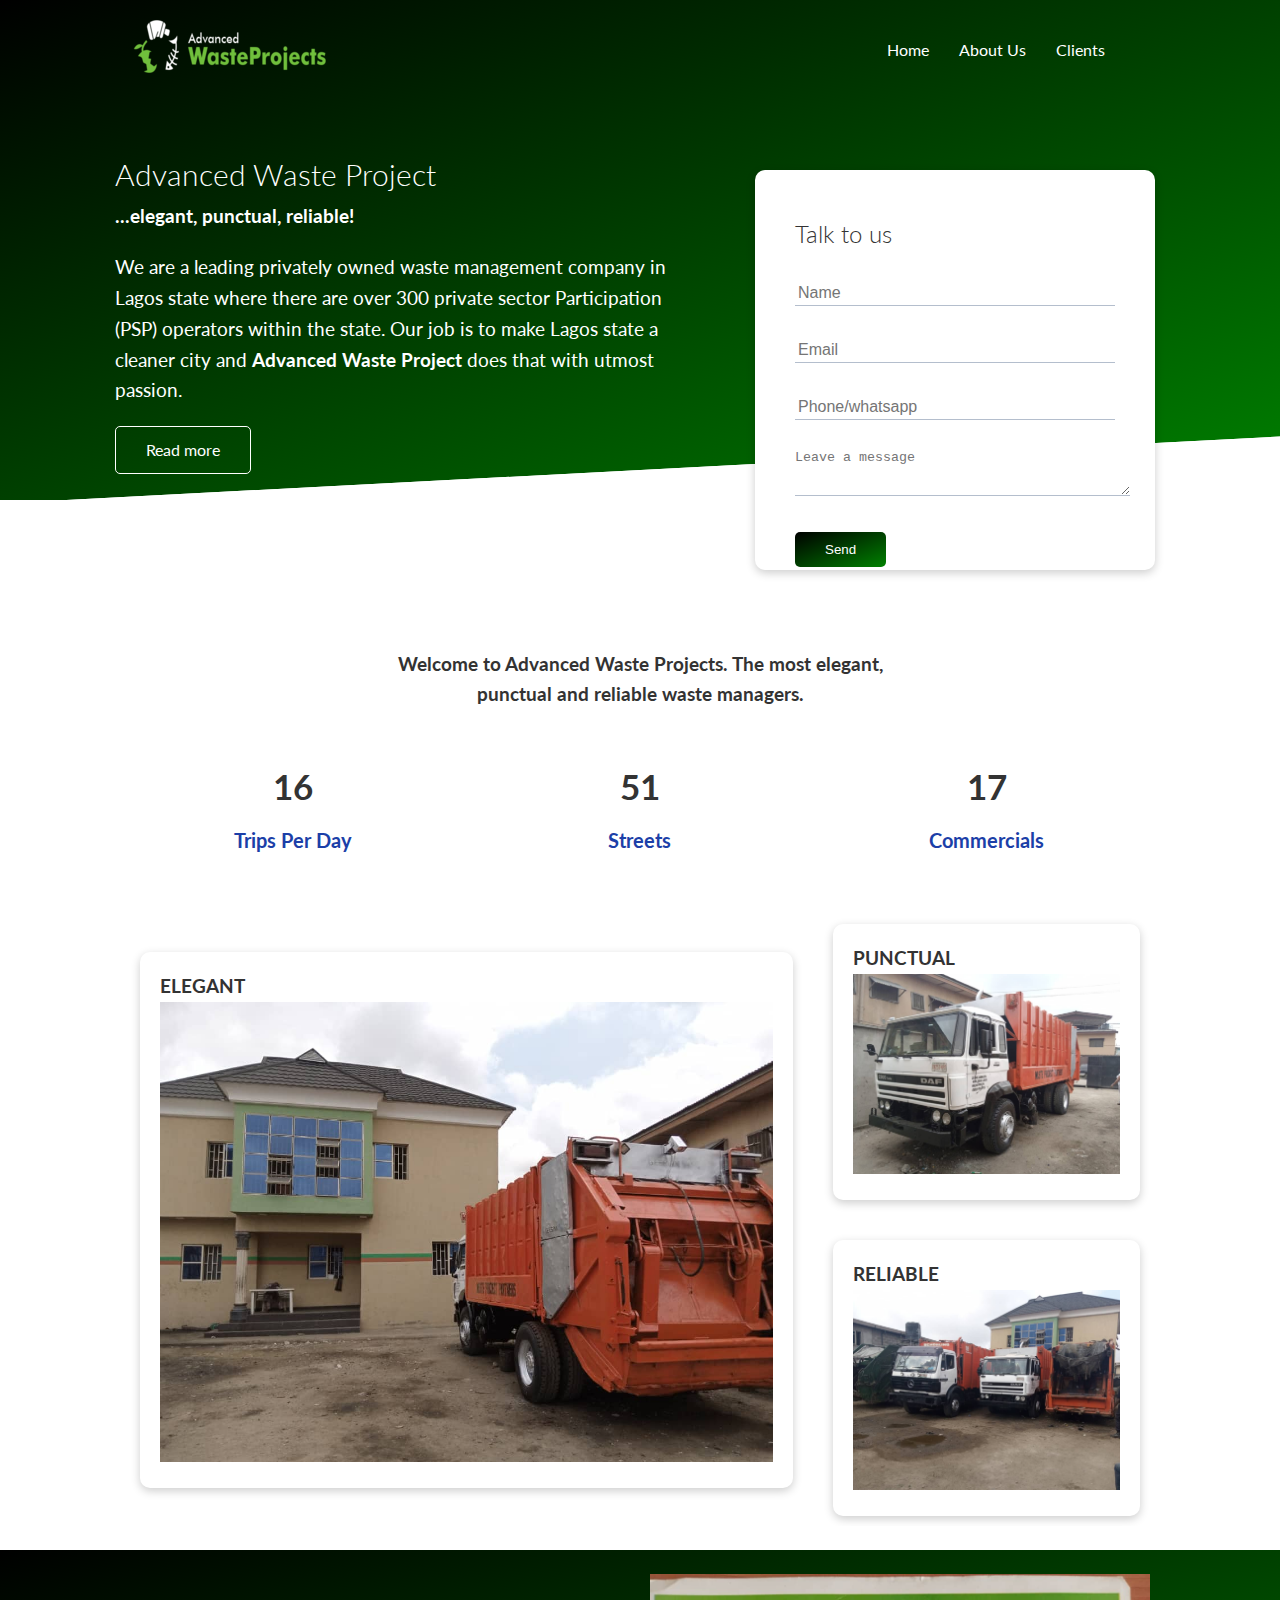
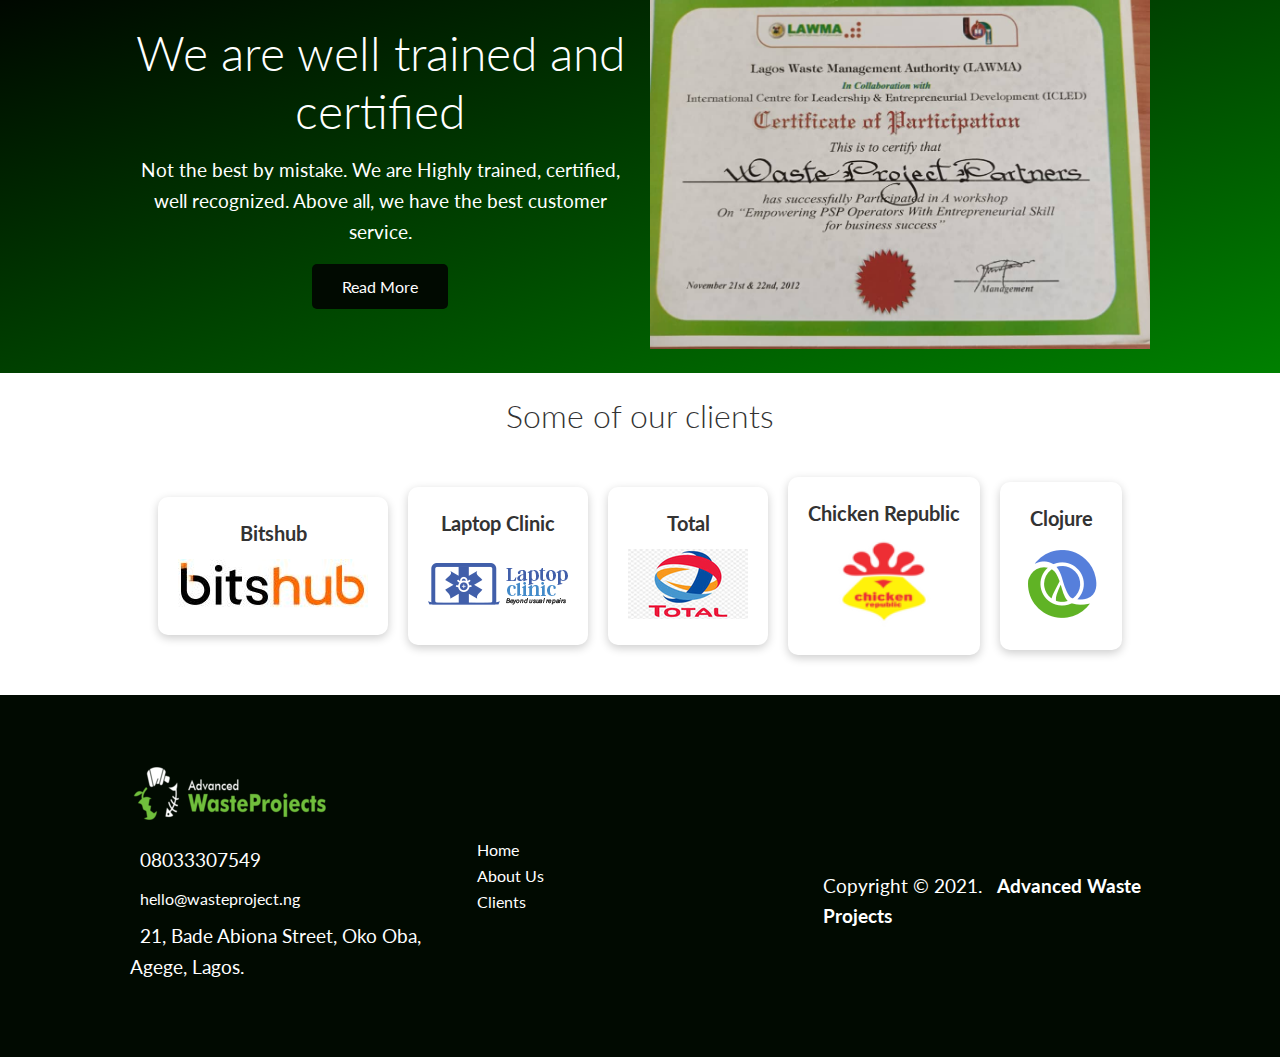
<file: index.html>
<!DOCTYPE html>
<html lang="en">

<head>
    <meta charset="UTF-8">
    <meta name="viewport" content="width=device-width, initial-scale=1.0">
    <link rel="stylesheet" href="https://cdnjs.cloudflare.com/ajax/libs/font-awesome/5.15.1/css/all.min.css"
        integrity="sha512-+4zCK9k+qNFUR5X+cKL9EIR+ZOhtIloNl9GIKS57V1MyNsYpYcUrUeQc9vNfzsWfV28IaLL3i96P9sdNyeRssA=="
        crossorigin="anonymous" />
    <link rel="stylesheet" href="css/utilities.css">
    <link rel="stylesheet" href="css/styles.css">

    <title>Advanced Waste Projects</title>
</head>

<body>
    <!-- Navbar -->
    <div class = "big-nav">
        <div class="navbar">
            <div class="container flex">
                <a href="index.html"><img src="images/logos/logo5.png" alt=""></a>
                <nav>
              
                    <ul>
                       
                        <li><a class="line" href="index.html">Home</a></li>
                        <li><a href="features.html">About Us</a></li>
                        <li><a href="docs.html">Clients</a></li>
                        <li><a href="https://api.whatsapp.com/send?phone=08189382785"><i class="fab fa-whatsapp fa-2x"></i></a></li>
                        <!-- <li> <a href=""><i class="fab fa-facebook"></i></a></li>
                        <li> <a href=""><i class="fab fa-instagram"></i></a></li>
                         <li><a href=""><i class="fab fa-twitter"></i></a> </li> -->
                    </ul>
                </nav>
    
            </div>
    
        </div>
    
        <section class="showcase">
            <div class="container grid">
                <div class="showcase-text">
                    <h1>Advanced Waste Project <br><h3>...elegant, punctual, reliable!</h3></h1>
                    <p>We are a leading privately owned waste management company in Lagos state where there are over 300 private sector Participation (PSP) operators within the state. Our job is to make Lagos state a cleaner city and <strong>Advanced Waste Project</strong> does that with utmost passion.</p>
                    <!-- Our hardwork has gained us recognition from the Lagos State Government and waste users within Agege. -->
                    <a href="features.html" class="btn btn-outline">Read more</a>
                </div>
                <div class="showcase-form card">
                    <h2>Talk to us</h2>
                    <form action="">
                        <div class="form-control">
                            <input type="text" name="name" placeholder="Name">
                        </div>
                   
                        <div class="form-control">
                            <input type="email" name="email" placeholder="Email" required>
                        </div>
                        <div class="form-control">
                            <input type="text" name="phone" placeholder="Phone/whatsapp" required>
                        </div>
                        <div class="form-control">
                            <textarea type="text" name="message" cols="40" rows="3" placeholder="Leave a message" required></textarea>
                        </div>
                        <input type="submit" value="Send" class="btn btn-primary">
                    </form>
                </div>
            </div>
    
        </section>
    
    </div>
    
    <!-- stats -->
    <section class="stats">
        <div class="container">
            <h3 class="stats-heading text-center my-1">
                Welcome to Advanced Waste Projects. The most elegant, punctual and reliable waste managers.
            </h3>
            <div class="grid grid-3 text-center my-4">
                <div>
                    <i class="fas fa-recycle fa-3x"></i>
                    <h3>16</h3>
                    <p class="text-secondary">Trips Per Day</p>
                </div>
                <div>
                    <i class="fas fa-road fa-3x"></i>
                    <h3>51</h3>
                    <p class="text-secondary">Streets</p>
                </div>
                <div>
                    <i class="far fa-building fa-3x"></i>
                    <h3>17</h3>
                    <p class="text-secondary">Commercials</p>
                </div>
               
            </div>
        </div>
    </section>
    <section class="cli">
        <div class="container grid">
            <div class="card">
                <h3>ELEGANT</h3>
                <img src="images/awp4.jpeg" alt="">
            </div>
            <div class="card">
                <h3>PUNCTUAL</h3>
                <img src="images/awp1.jpeg" alt="">
            </div>
            <div class="card">
                <h3>RELIABLE</h3>
                <img src="images/awp2.jpeg" alt="">
            </div>
        </div>
    </section>
    <section class="cloud bg-primary my-2 py-2">
     <div class="container grid">        
        <div class="text-center">
            <h2 class="lg">We are well trained and certified</h2>
            <p class="Lead my-1">Not the best by mistake. We are Highly trained, certified, well recognized. Above all, we have the best customer service.</p>
            <a href="features.html" class="btn btn-dark">Read More</a>
        </div>
        <img src="images/cert1.jpeg" alt="">
     </div>
    </section>

    <!-- Languages -->
    <section class="languages">
        <h2 class="md text-center my-2">
            Some of our clients
        </h2>
        <div class="container flex">
            <div class="card">
                <h4>Bitshub</h4>
                <img src="images/logos/bitshub.jpeg" alt="">
            </div>
            <div class="card">
                <h4>Laptop Clinic</h4>
                <img src="images/logos/laptop-clinic.png" alt="">
            </div>
            <div class="card">
                <h4>Total</h4>
                <img src="images/logos/total2.jpg" alt="">
            </div>
            <div class="card">
                <h4>Chicken Republic</h4>
                <img src="images/logos/chicken2.png" alt="">
            </div>
            <div class="card">
                <h4>Clojure</h4>
                <img src="images/logos/clojure.png" alt="">
            </div>
        </div>
    </section>

    <!-- Footer -->
    <footer class="footer bg-dark py-5">
        <div class="container grid grid-3">
            <div>
                <a href="index.html"><img style="width: 200px;" src="images/logos/logo5.png" alt=""></a>
                <p><i class="fas fa-phone-alt"></i> 08033307549</p>
                <a href=""><i class="far fa-envelope"></i> hello@wasteproject.ng</a>
                <p><i class="fas fa-map-pin"></i> 21, Bade Abiona Street, Oko Oba, Agege, Lagos.</p>
            </div>
            <nav>
                <ul>
                    <li><a href="index.html">Home</a></li>
                    <li><a href="features.html">About Us</a></li>
                    <li><a href="docs.html">Clients</a></li>
                </ul>
            </nav>
            <div class="social">
                <a href="https://api.whatsapp.com/send?phone=08189382785"><i class="fab fa-whatsapp fa-2x"></i></a>
                <a href=""><i class="fab fa-facebook fa-2x"></i></a>
                <a href=""><i class="fab fa-instagram fa-2x"></i></a>
                <a href=""><i class="fab fa-twitter fa-2x"></i></a> 
                <br> <br>
                <p>Copyright &copy; 2021. <strong><a href="wasteproject.ng">Advanced Waste Projects</a></strong></p>
            </div>
        </div>
    </footer>
    
</body>

</html>
</file>
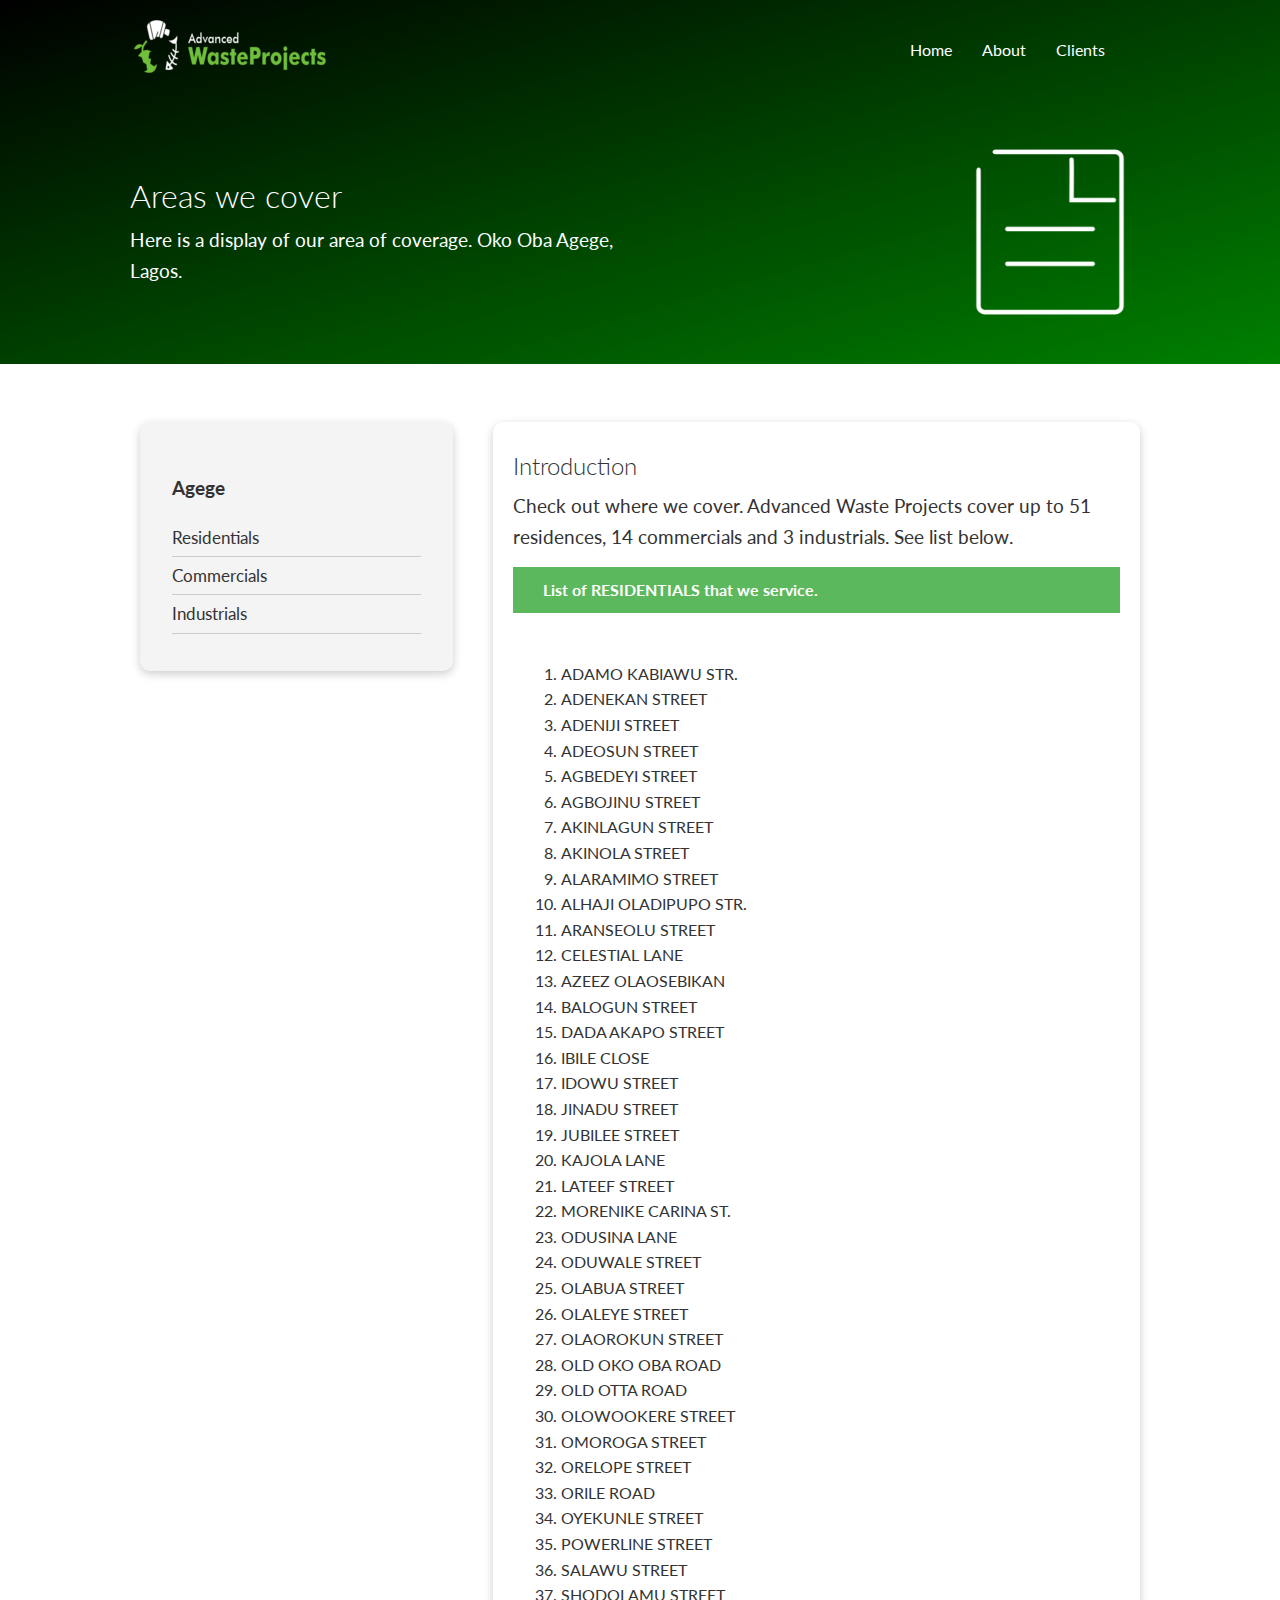
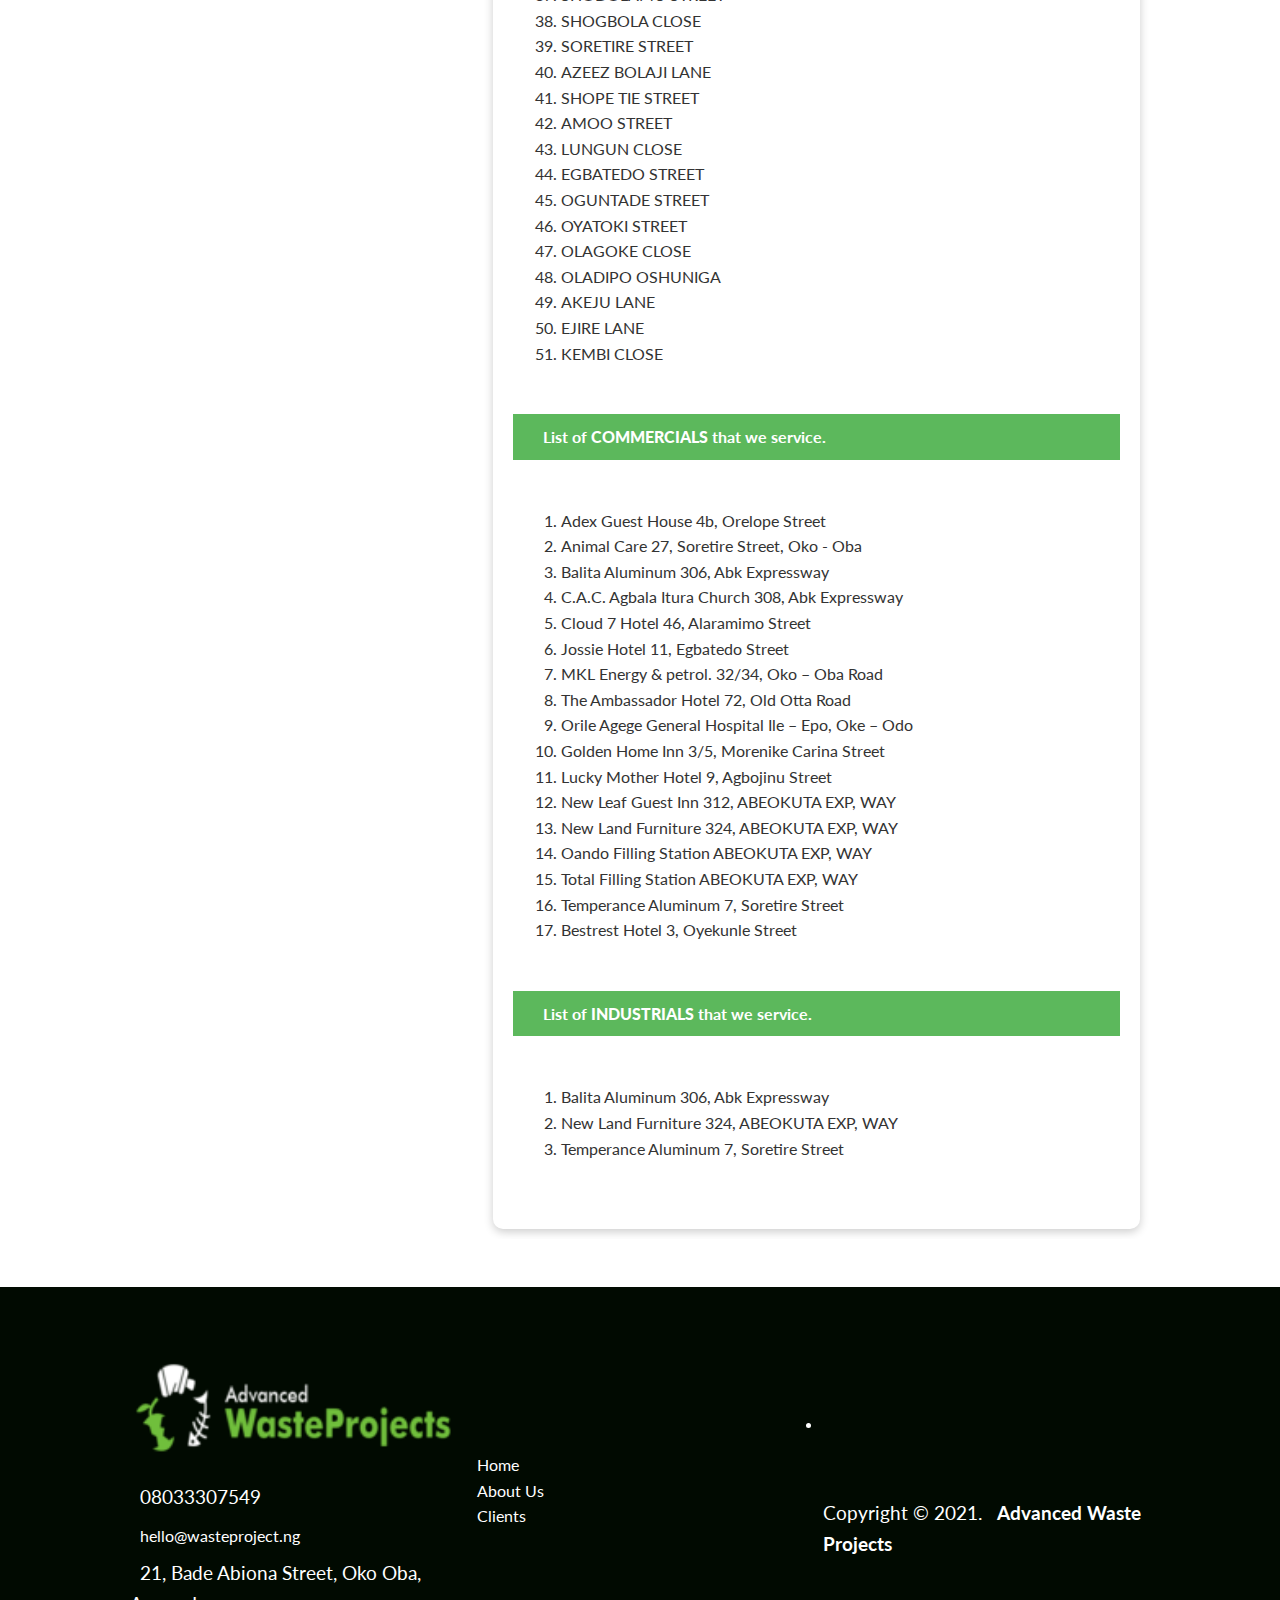
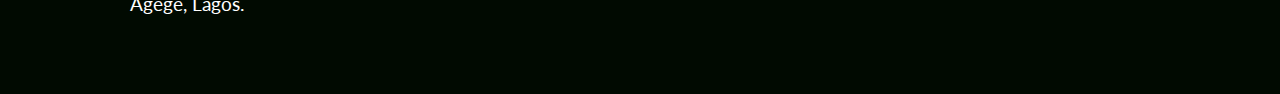
<file: docs.html>
<!DOCTYPE html>
<html lang="en">

    <head>
        <meta charset="UTF-8">
        <meta name="viewport" content="width=device-width, initial-scale=1.0">
        <link rel="stylesheet" href="https://cdnjs.cloudflare.com/ajax/libs/font-awesome/5.15.1/css/all.min.css"
            integrity="sha512-+4zCK9k+qNFUR5X+cKL9EIR+ZOhtIloNl9GIKS57V1MyNsYpYcUrUeQc9vNfzsWfV28IaLL3i96P9sdNyeRssA=="
            crossorigin="anonymous" />
        <link rel="stylesheet" href="css/utilities.css">
        <link rel="stylesheet" href="css/styles.css">
    
        <title>Advanced Waste Projects</title>
    </head>
    
    <body>
        <!-- Navbar -->
        <div class = "big-nav">
            <div class="navbar">
                <div class="container flex">
                    <a href="index.html"><img src="images/logos/logo5.png" alt=""></a>
                    <nav>
                  
                        <ul>
                           
                            <li><a href="index.html">Home</a></li>
                            <li><a href="features.html">About</a></li>
                            <li><a class="line" href="docs.html">Clients</a></li>
                            <li><a href="https://api.whatsapp.com/send?phone=08189382785"><i class="fab fa-whatsapp fa-2x"></i></a></li>
                            <!-- <li> <a href=""><i class="fab fa-facebook"></i></a></li>
                            <li> <a href=""><i class="fab fa-instagram"></i></a></li>
                             <li><a href=""><i class="fab fa-twitter"></i></a> </li> -->
                        </ul>
                    </nav>
        
                </div>
        
            </div>
    
      <section class="docs-head c-white py-3">
          <div class="container grid">
              <div>
                  <h1 class="md">Areas we cover</h1>
                  <p>Here is a display of our area of coverage. Oko Oba Agege, Lagos.</p>
              </div>
              <img src="images/docs.png" alt="">
          </div>
      </section>
    </div>
    
<!-- Docs main -->
<section class="docs-main my-4">
    <div class="container grid">
        <div class="card bg-light p-3">
            <h3 class="my-2">Agege</h3>
            <nav>
                <ul>
                    <li><a href="#residential">Residentials</a></li>
                    <li><a href="#commercial">Commercials</a></li>
                    <li><a href="#industrial">Industrials</a></li>
                </ul>
            </nav>
            <!-- <h3 class="my-2">Deployment</h3>
            <nav>
                <ul>
                    <li><a href="">Setting uo a container</a></li>
                    <li><a href="">Using the CLI</a></li>
                    <li><a href="">Managing resourses</a></li>
                    <li><a href="">Upgrade & downgrade</a></li>
                </ul>
            </nav> -->
        </div>
        <div class="card">
            <h2>Introduction</h2>
            <p>Check out where we cover. Advanced Waste Projects cover up to 51 residences, 14 commercials and 3 industrials. See list below.</p>
            <div id="residential" class="alert alert-success">
                <i class="fas fa-info"></i>List of RESIDENTIALS that we service.
            </div>
            <div class="m-4">
                <ol>
                    <li>ADAMO KABIAWU STR.</li>
                    <li>ADENEKAN STREET</li>
                    <li>ADENIJI STREET</li>
                    <li>ADEOSUN STREET</li>
                    <li>AGBEDEYI STREET</li>
                    <li>AGBOJINU STREET</li>
                    <li>AKINLAGUN STREET</li>
                    <li>AKINOLA STREET  </li>
                    <li>ALARAMIMO STREET</li>
                    <li>ALHAJI OLADIPUPO STR.</li>
                    <li>ARANSEOLU STREET</li>
                    <li>CELESTIAL LANE</li>
                    <li>AZEEZ OLAOSEBIKAN</li>
                    <li>BALOGUN STREET</li>
                    <li>DADA AKAPO STREET</li>
                    <li>IBILE CLOSE</li>
                    <li>IDOWU STREET</li>
                    <li>JINADU STREET</li>
                    <li>JUBILEE STREET</li>
                    <li>KAJOLA LANE</li>
                    <li>LATEEF STREET</li>
                    <li>MORENIKE CARINA ST.</li>
                    <li>ODUSINA LANE</li>
                    <li>ODUWALE STREET</li>
                    <li>OLABUA STREET</li>
                    <li>OLALEYE STREET</li>
                    <li>OLAOROKUN STREET</li>
                    <li>OLD OKO OBA ROAD</li>
                    <li>OLD OTTA ROAD</li>
                    <li>OLOWOOKERE STREET</li>
                    <li>OMOROGA STREET</li>
                    <li>ORELOPE STREET</li>
                    <li>ORILE ROAD</li>
                    <li>OYEKUNLE STREET</li>
                    <li>POWERLINE STREET</li>
                    <li>SALAWU STREET</li>
                    <li>SHODOLAMU STREET</li>
                    <li>SHOGBOLA CLOSE</li>
                    <li>SORETIRE STREET</li>
                    <li>AZEEZ BOLAJI LANE</li>
                    <li>SHOPE TIE STREET</li>
                    <li>AMOO STREET</li>
                    <li>LUNGUN CLOSE</li>
                    <li>EGBATEDO STREET</li>
                    <li>OGUNTADE STREET</li>
                    <li>OYATOKI STREET</li>
                    <li>OLAGOKE CLOSE</li>
                    <li>OLADIPO OSHUNIGA</li>
                    <li>AKEJU LANE</li>
                    <li>EJIRE LANE</li>
                    <li>KEMBI CLOSE</li>
                </ol>
            </div>
           

            <div id="commercial" class="alert alert-success mt-3">
                <i class="fas fa-info"></i>List of <strong>COMMERCIALS</strong> that we service.
            </div>
            <div class="m-4">
                <ol>
                    <li>Adex Guest House	4b, Orelope Street</li>
                    <li>Animal Care	27, Soretire Street, Oko -  Oba</li>
                    <li>Balita Aluminum 	306, Abk Expressway</li>
                    <li>C.A.C. Agbala Itura Church	308, Abk Expressway</li>
                    <li>Cloud 7 Hotel	46, Alaramimo Street</li>
                    <li>Jossie Hotel	11, Egbatedo Street</li>
                    <li>MKL Energy & petrol.	32/34, Oko – Oba Road</li>
                    <li>The Ambassador Hotel	72, Old Otta Road</li>
                    <li>Orile Agege General Hospital	Ile – Epo, Oke – Odo</li>
                    <li>Golden Home Inn	3/5, Morenike Carina Street</li>
                    <li>Lucky Mother Hotel	9, Agbojinu  Street</li>
                    <li>New Leaf Guest Inn	312, ABEOKUTA EXP, WAY</li>
                    <li>New Land Furniture	324, ABEOKUTA EXP, WAY</li>
                    <li>Oando Filling Station	ABEOKUTA EXP, WAY</li>
                    <li>Total Filling Station	ABEOKUTA EXP, WAY</li>
                    <li>Temperance Aluminum  7, Soretire Street </li>
                    <li>Bestrest Hotel	3, Oyekunle Street</li>
                </ol>
            </div>

            
            <div id="industrial" class="alert alert-success mt-3">
                <i class="fas fa-info"></i>List of <strong>INDUSTRIALS</strong> that we service.
            </div>
            <div class="m-4">
                <ol>               
                    <li>Balita Aluminum 	306, Abk Expressway</li>                
                    <li>New Land Furniture	324, ABEOKUTA EXP, WAY</li>
                    <li>Temperance Aluminum  7, Soretire Street </li>
                </ol>
            </div>
            
        </div>
    </div>
</section>
 

    <!-- Footer -->
    <footer class="footer bg-dark py-5">
        <div class="container grid grid-3">
            <div>
                <a href="index.html"><img width="200px" src="images/logos/logo5.png" alt=""></a>
                <p><i class="fas fa-phone-alt"></i> 08033307549</p>
                <a href=""><i class="far fa-envelope"></i> hello@wasteproject.ng</a>
                <p><i class="fas fa-map-pin"></i> 21, Bade Abiona Street, Oko Oba, Agege, Lagos.</p>
            </div>
            <nav>
                <ul>
                    <li><a href="index.html">Home</a></li>
                    <li><a href="features.html">About Us</a></li>
                    <li><a href="docs.html">Clients</a></li>
                </ul>
            </nav>
            <div class="social">
                <li><a href="https://api.whatsapp.com/send?phone=08189382785"><i class="fab fa-whatsapp fa-2x"></i></a></li>
                <a href=""><i class="fab fa-facebook fa-2x"></i></a>
                <a href=""><i class="fab fa-instagram fa-2x"></i></a>
                <a href=""><i class="fab fa-twitter fa-2x"></i></a> 
                <br> <br>
                <p>Copyright &copy; 2021. <strong><a href="wasteproject.ng">Advanced Waste Projects</a></strong></p>
            </div>
        </div>
    </footer>
    
</body>

</html>
</file>
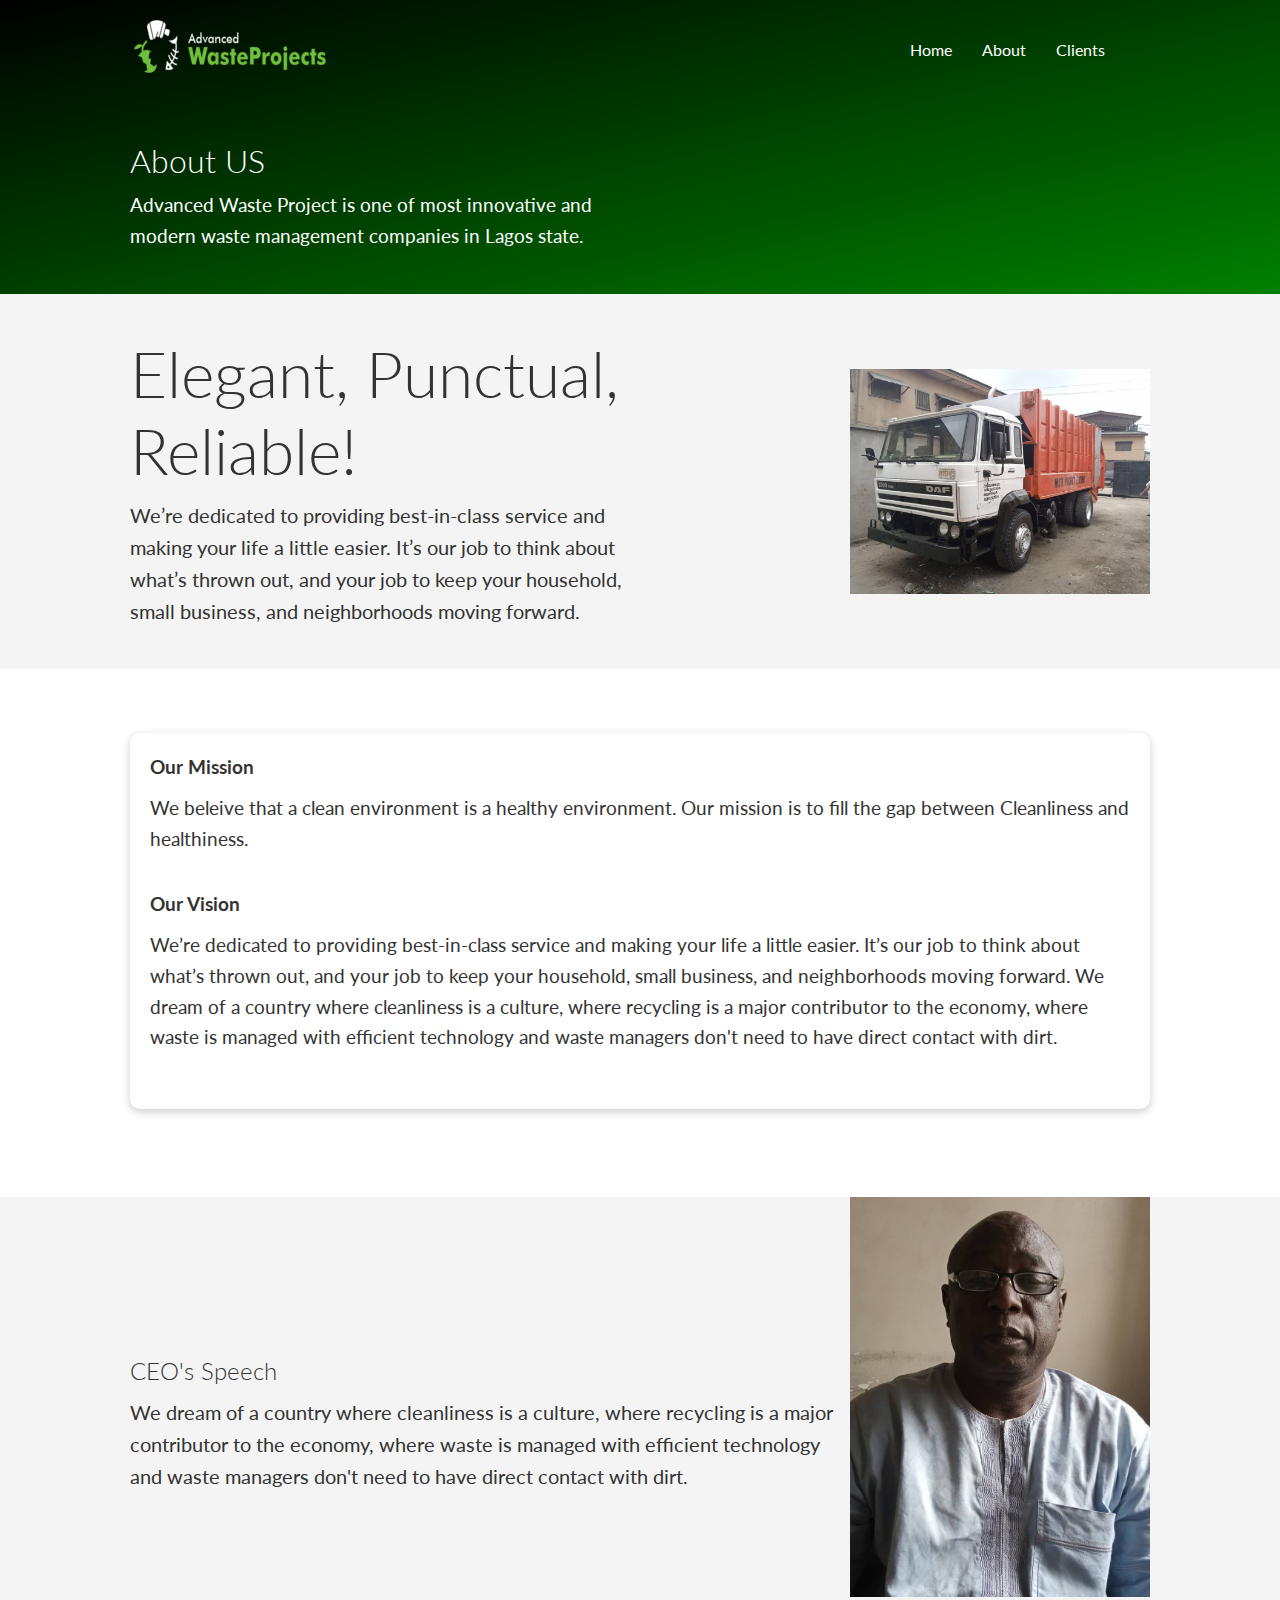
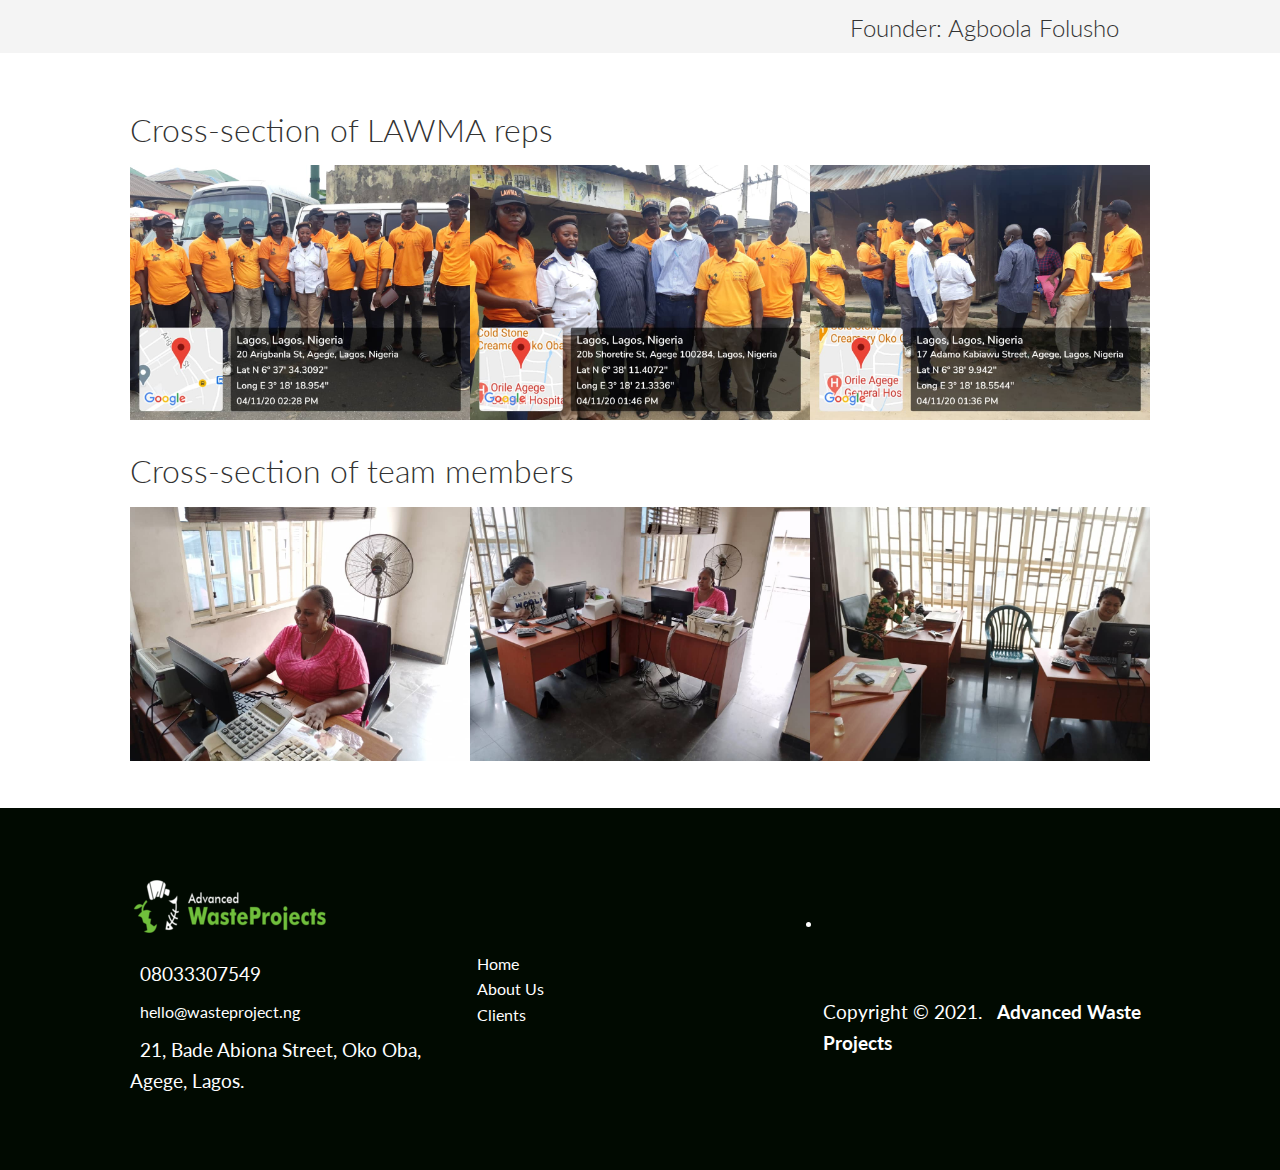
<file: features.html>
<!DOCTYPE html>
<html lang="en">
   <head>
      <meta charset="UTF-8">
      <meta name="viewport" content="width=device-width, initial-scale=1.0">
      <link rel="stylesheet" href="https://cdnjs.cloudflare.com/ajax/libs/font-awesome/5.15.1/css/all.min.css"
         integrity="sha512-+4zCK9k+qNFUR5X+cKL9EIR+ZOhtIloNl9GIKS57V1MyNsYpYcUrUeQc9vNfzsWfV28IaLL3i96P9sdNyeRssA=="
         crossorigin="anonymous" />
      <link rel="stylesheet" href="css/utilities.css">
      <link rel="stylesheet" href="css/styles.css">
      <title>Advanced Waste Projects</title>
   </head>
   <body>
      <!-- Navbar -->
      <div class = "big-nav">
         <div class="navbar">
            <div class="container flex">
               <a href="index.html"><img src="images/logos/logo5.png" alt=""></a>
               <nav>
                  <ul>
                     <li><a href="index.html">Home</a></li>
                     <li><a class="line" href="features.html">About</a></li>
                     <li><a href="docs.html">Clients</a></li>
                     <li><a href="https://api.whatsapp.com/send?phone=08189382785"><i class="fab fa-whatsapp fa-2x"></i></a></li>
                     <!-- <li> <a href=""><i class="fab fa-facebook"></i></a></li>
                        <li> <a href=""><i class="fab fa-instagram"></i></a></li>
                         <li><a href=""><i class="fab fa-twitter"></i></a> </li> -->
                  </ul>
               </nav>
            </div>
         </div>
         <section class="features-head py-3">
            <div class="container grid">
               <div class="c-white">
                  <h1 class="md">About US</h1>
                  <p>Advanced Waste Project is one of most innovative and modern waste management companies in Lagos state.</p>
               </div>
               <i class="fas fa-dumpster fa-10x"></i>
               <!-- <img style="color: #fff;" src="images/waste.svg" alt=""> -->
            </div>
         </section>
      </div>
      <!-- Sub head -->
      <section class="features-sub-head bg-light py-3">
         <div class="container grid">
            <div>
               <h1 class="xl">Elegant, Punctual, Reliable!</h1>
               <p class="lead">We’re dedicated to providing best-in-class service and making your life a little easier. It’s our job to think about what’s thrown out, and your job to keep your household, small business, and neighborhoods moving forward. </p>
            </div>
            <img src="images/awp1.jpeg" alt="">
         </div>
      </section>
      <section class="features-main my-2">
         <div class="container grid grid-3">
            <div class="card">
               <h3>Our Mission</h3>
               <p>We beleive that a clean environment is a healthy environment. Our mission is to fill the gap between Cleanliness and healthiness.</p>
               <br>
               <h3>Our Vision</h3>
               <p>We’re dedicated to providing best-in-class service and making your life a little easier. It’s our job to think about what’s thrown out, and your job to keep your household, small business, and neighborhoods moving forward. We dream of a country where cleanliness is a culture, where recycling is a major contributor to the economy, where waste is managed with efficient technology and waste managers don't need to have direct contact with dirt.</p>
               <br>
            </div>
         </div>
         <section class="features-sub-head bg-light my-4">
            <div class="respo container flex">
               <div>
                  <h2 class="bg-green">CEO's Speech</h2>
                  <p class="lead">We dream of a country where cleanliness is a culture, where recycling is a major contributor to the economy, where waste is managed with efficient technology and waste managers don't need to have direct contact with dirt. </p>
               </div>
               <div>
                <img src="images/ceo2.jpeg" alt="">
                <h2 class="bg-green">Founder: Agboola Folusho</h2>
               </div>
           
            </div>
         </section>
        <div class="container">
            <h1 class="bg-green">Cross-section of LAWMA reps</h1>
            <div class="flex my-1">
                <div>
                    <img src="images/awp5.jpeg" alt="">
                 </div>
                 <div>
                    <img src="images/awp6.jpeg" alt="">
                 </div>
                 <div>
                    <img src="images/awp7.jpeg" alt="">
                 </div>
            </div>
           
        
        </div>
        <div class="container">
            <h1 class="bg-green">Cross-section of team members</h1>
            <div class="flex my-1">
                <div>
                    <img src="images/sec.jpeg" alt="">
                 </div>
                 <div>
                    <img src="images/sec2.jpeg" alt="">
                 </div>
                 <div>
                    <img src="images/sec3.jpeg" alt="">
                 </div>
            </div>
        </div>
      </section>
      <!-- Footer -->
      <footer class="footer bg-dark py-5">
         <div class="container grid grid-3">
            <div>
               <a href="index.html"><img style="width: 200px;" src="images/logos/logo5.png" alt=""></a>
               <p><i class="fas fa-phone-alt"></i> 08033307549</p>
               <a href=""><i class="far fa-envelope"></i> hello@wasteproject.ng</a>
               <p><i class="fas fa-map-pin"></i> 21, Bade Abiona Street, Oko Oba, Agege, Lagos.</p>
            </div>
            <nav>
               <ul>
                  <li><a href="index.html">Home</a></li>
                  <li><a href="features.html">About Us</a></li>
                  <li><a href="docs.html">Clients</a></li>
               </ul>
            </nav>
            <div class="social">
                <li><a href="https://api.whatsapp.com/send?phone=08189382785"><i class="fab fa-whatsapp fa-2x"></i></a></li>
               <a href=""><i class="fab fa-facebook fa-2x"></i></a>
               <a href=""><i class="fab fa-instagram fa-2x"></i></a>
               <a href=""><i class="fab fa-twitter fa-2x"></i></a> 
               <br> <br>
               <p>Copyright &copy; 2021. <strong><a href="wasteproject.ng">Advanced Waste Projects</a></strong></p>
            </div>
         </div>
      </footer>
   </body>
</html>
</file>
<file: css/utilities.css>
.container {
  max-width: 1100px;
  margin: 0 auto;
  overflow: auto;
  padding: 0 40px;
}
.card {
  background-color: #fff;
  color: #333;
  border-radius: 10px;
  box-shadow: 0 3px 10px rgba(0, 0, 0, 0.2);
  padding: 20px;
  margin: 10px;
}
.btn {
  display: inline-block;
  padding: 10px 30px;
  cursor: pointer;
  background: var(--dark-color);
  color: #fff;
  border: none;
  border-radius: 5px;
}
.btn-outline {
  background-color: transparent;
  border: 1px #fff solid;
}
.btn:hover {
  transform: scale(0.98);
}

/* Backgroounds & colored buttons */
.bg-primary,
.btn-primary {
  background: var(--primary-color);
  color: #fff;
}
.bg-secondary,
.btn-secondary {
  background-color: var(--secondary-color);
  color: #fff;
}
.bg-dark,
.btn-dark {
  background-color: var(--dark-color);
  color: #fff;
}
.bg-light,
.btn-light {
  background-color: var(--light-color);
  color: #333;
}
.bg-dark a,
.btn-dark a,
.bg-secondary a,
.btn-secondary a,
.bg-primary a,
.btn-primary a {
  color: #fff;
}

/* Text-colors */
.text-primary {
  color: var(--primary-color);
}
.text-secondary {
  color: var(--secondary-color);
}
.text-dark {
  color: var(--dark-color);
}
.text-light {
  color: var(--light-color);
}
.c-white {
  color: #fff;
}

/* Texxgt sizes */
.lead {
  font-size: 20px;
}
.sm {
  font-size: 1rem;
}
.md {
  font-size: 2rem;
}
.lg {
  font-size: 3rem;
}
.xl {
  font-size: 4rem;
}

.text-center {
  text-align: center;
}

/* Alert */
.alert {
  background-color: var(--light-color);
  padding: 10px 20px;
  font-weight: bold;
  margin: 15px 0;
}
.alert i {
  margin-right: 10px;
}
.alert-success {
  background-color: var(--success-color);
  color: #fff;
}
.alert-error {
  background-color: var(--error-color);
  color: #fff;
}
.flex {
  display: flex;
  justify-content: center;
  align-items: center;
  height: 100%;
}
.grid {
  display: grid;
  grid-template-columns: repeat(2, 1fr);
  gap: 20px;
  justify-content: center;
  align-items: center;
  height: 100%;
}
.grid-3 {
  grid-template-columns: repeat(3, 1fr);
}

/* Margin */
.my-1 {
  margin: 1rem 0;
}
.my-2 {
  margin: 1.5rem 0;
}
.my-3 {
  margin: 2rem 0;
}
.my-4 {
  margin: 3rem 0;
}
.my-5 {
  margin: 4rem 0;
}
.m-1 {
  margin: 1rem;
}
.m-2 {
  margin: 1.5rem;
}
.m-3 {
  margin: 2rem 0;
}
.m-4 {
  margin: 3rem;
}
.m-5 {
  margin: 4rem;
}
.mt-3 {
  margin-top: 3rem;
}

/* Padding */
.py-1 {
  padding: 1rem 0;
}
.py-2 {
  padding: 1.5rem 0;
}
.py-3 {
  padding: 2rem 0;
}
.py-4 {
  padding: 3rem 0;
}
.py-5 {
  padding: 4rem;
}
.p-1 {
  padding: 1rem;
}
.p-2 {
  padding: 1.5rem;
}
.p-3 {
  padding: 2rem;
}
.p-4 {
  padding: 3rem;
}
.p-5 {
  padding: 4rem;
}
</file>
<file: css/styles.css>
@import url("https://fonts.googleapis.com/css2?family=Lato:wght@300&display=swap");
* {
  box-sizing: border-box;
  padding: 0;
  margin: 0;
}
:root {
  --primary-color: linear-gradient(to bottom right, black, green);
  --secondary-color: #1c3fa8;
  --dark-color: #010a01;
  --light-color: #f4f4f4;
  --success-color: #5cb85c;
  --error-color: #d9534f;
}
/* .glass-bg {
  background: #fff;
  background: linear-gradient(to bottom right, black, green);
} */
body {
  font-family: "Lato", sans-serif;
  color: #333;
  line-height: 1.6;
}
ul {
  list-style-type: none;
}
a {
  text-decoration: none;
  color: #333;
}
h1,
h2 {
  font-weight: 300;
  line-height: 1.2;
  margin: 10px 0;
}
p {
  margin: 10px 0;
  font-size: 1.2rem;
}
img {
  width: 100%;
}

code,
pre {
  background: #333;
  color: #fff;
  padding: 10px;
}
/* Navigation Bar */
.big-nav {
  background: var(--primary-color);
}
.navbar .container > *:first-child {
  padding: 0;
  margin: 0;
}
.navbar .container > *:first-child:hover {
  border: none;
}
.footer .container i {
  margin-right: 10px;
}
.navbar {
  color: #fff;
  height: 100px;
}
.navbar ul {
  display: flex;
}
.navbar a {
  color: #fff;
  padding: 10px;
  margin: 0 5px;
}
.navbar a:hover {
  border-bottom: 2px #fff solid;
}
.navbar .flex {
  justify-content: space-between;
}

/* Showcase */
.showcase {
  height: 400px;
  /* background: var(--primary-color); */
  color: #fff;
  position: relative;
}
.showcase h1 {
  font-size: 30px;
}
.showcase p {
  margin: 20px 0;
}
.showcase .grid {
  grid-template-columns: 55% 45%;
  gap: 30px;
  overflow: visible;
}
.showcase-text {
  animation: slideInFromLeft 1s ease-in;
}
.showcase-form {
  position: relative;
  top: 60px;
  height: 400px;
  width: 400px;
  padding: 40px;
  z-index: 100;
  justify-self: flex-end;
  animation: slideInFromRight 1s ease-in;
}
.showcase-form .form-control {
  margin: 30px 0;
}
.showcase-form input[type="text"],
.showcase-form input[type="email"] {
  border: 0;
  border-bottom: 1px solid #b4becd;
  width: 100%;
  padding: 3px;
  font-size: 16px;
}
.showcase-form input:focus {
  outline: none;
}
textarea {
  border: 0;
  border-bottom: 1px solid #b4becd;
  outline: none;
}
.showcase::before,
.showcase::after {
  content: "";
  position: absolute;
  height: 100px;
  bottom: -70px;
  left: 0;
  right: 0;
  background: #fff;
  transform: skewY(-3deg);
  -webkit-transform: skewY(-3deg);
  -moz-transform: skewY(-3deg);
  -ms-transform: skewY(-3deg);
}
/* stats */
.stats {
  padding-top: 150px;
  animation: slideInFromBottom 1s ease-in;
}
.stats-heading {
  max-width: 500px;
  margin: auto;
}
.stats .grid h3 {
  font-size: 35px;
}
.stats .grid p {
  font-size: 20px;
  font-weight: bold;
}

/* cli */
.cli .grid {
  grid-template-columns: repeat(3, 1fr);
  grid-template-rows: repeat(2, 1fr);
}
.cli .grid > *:first-child {
  grid-column: 1 / span 2;
  grid-row: 1 / span 2;
}

/* cloud */
.cloud .grid {
  grid-template-columns: (4fr 3fr);
}
/* Languages */
.languages .flex {
  flex-wrap: wrap;
}
.languages .card {
  text-align: center;
  margin: 18px 10px 40px;
  transition: transform 0.2s ease-in;
}
.languages .card h4 {
  font-size: 20px;
  margin-bottom: 10px;
}
.languages .card:hover {
  transform: translateY(-15px);
}

/* Features */
.features-head i,
.features-head img,
.docs-head img {
  width: 200px;
  justify-self: flex-end;
  color: #fff;
}
.features-sub-head img {
  width: 300px;
  justify-self: flex-end;
}
.features-main .card > i {
  margin-right: 20px;
}
.features-main .grid {
  padding: 30px;
}
.features-main .grid > *:first-child {
  grid-column: 1 / span 3;
}
.features-main .grid > *:nth-child(2) {
  grid-column: 1 / span 2;
}

/* Docs */
.docs-main h3 {
  margin: 20px 0;
}
.docs-main .grid {
  grid-template-columns: 1fr 2fr;
  align-items: flex-start;
}
.docs-main nav li {
  font-size: 17px;
  padding-bottom: 5px;
  margin-bottom: 5px;
  border-bottom: 1px #ccc solid;
}
.docs-main li:hover {
  font-weight: bold;
}
/* .side-nav {
  position: fixed;
} */

/* Footer */
.footer .social a {
  margin: 0 10px;
}

/* Animation */
@keyframes slideInFromLeft {
  0% {
    transform: translateX(-100%);
  }
  100% {
    transform: translateX(0);
  }
}

@keyframes slideInFromRight {
  0% {
    transform: translateX(100%);
  }
  100% {
    transform: translateX(0);
  }
}

@keyframes slideInFromTop {
  0% {
    transform: translateY(-100%);
  }
  100% {
    transform: translateX(0);
  }
}

@keyframes slideInFromBottom {
  0% {
    transform: translateY(100%);
  }
  100% {
    transform: translateX(0);
  }
}

/* Tablets and Under */
@media (max-width: 768px) {
  .grid,
  .showcase .grid,
  .stats .grid,
  .cli .grid,
  .cloud .grid,
  .features-main .grid,
  .docs-main .grid {
    grid-template-columns: 1fr;
    grid-template-rows: 1fr;
  }
  .showcase {
    height: auto;
  }
  .showcase-text {
    text-align: center;
    margin-top: 40px;
  }
  .showcase-form {
    justify-self: center;
    margin: auto;
  }
  .cli .grid > *:first-child {
    grid-column: 1;
    grid-row: 1;
  }
  .features-head,
  .features-sub-head,
  .docs-head {
    text-align: center;
  }
  .features-head img,
  .features-sub-head img,
  .docs-head img {
    justify-self: center;
  }
  .features-main .grid > *:first-child,
  .features-main .grid > *:nth-child(2) {
    grid-column: 1;
  }
}

/* MObile */
@media (max-width: 500px) {
  .navbar {
    height: 110px;
  }
  .navbar .flex {
    flex-direction: column;
  }
  .navbar ul {
    padding: -10px;
    background-color: rgba(0, 0, 0, 0.1);
  }
  .showcase-text {
    animation: slideInFromTop 1s ease-in;
  }
  .showcase-form {
    animation: slideInFromBottom 1s ease-in;
  }
}
</file>
